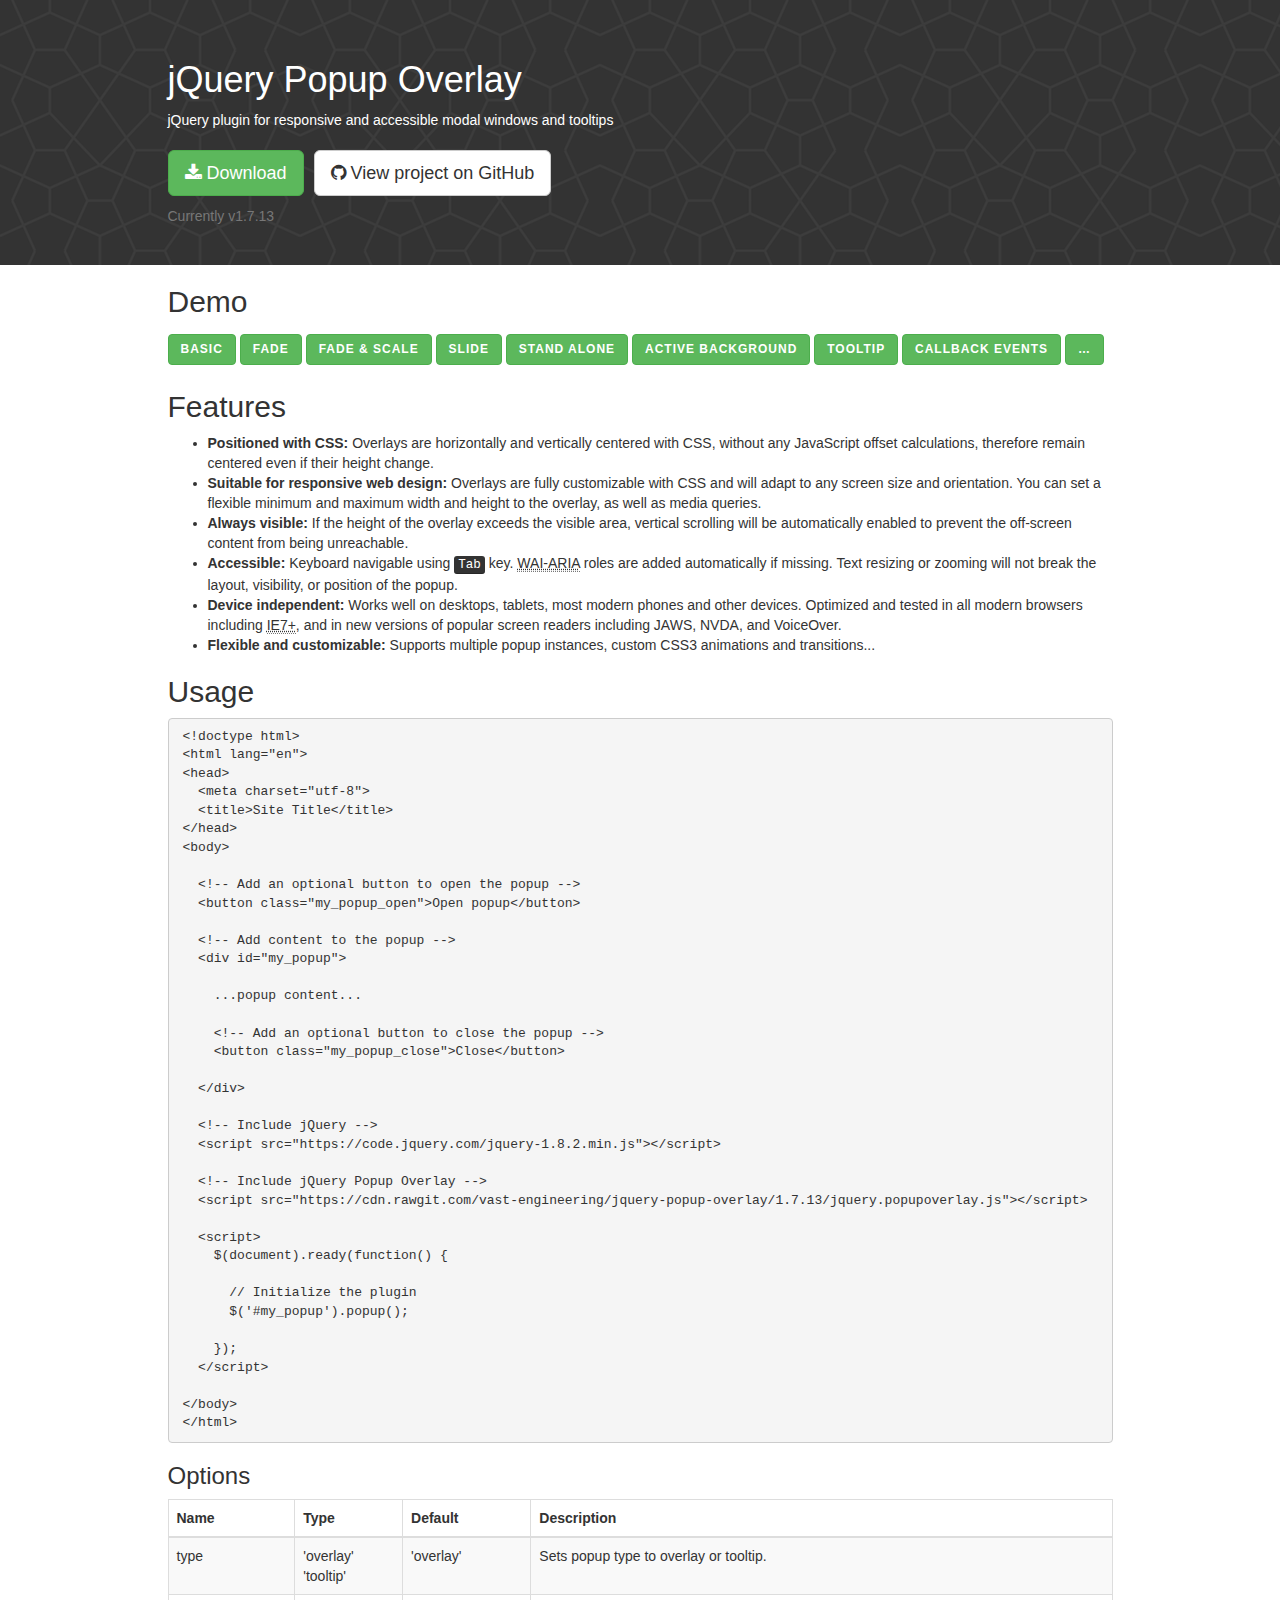
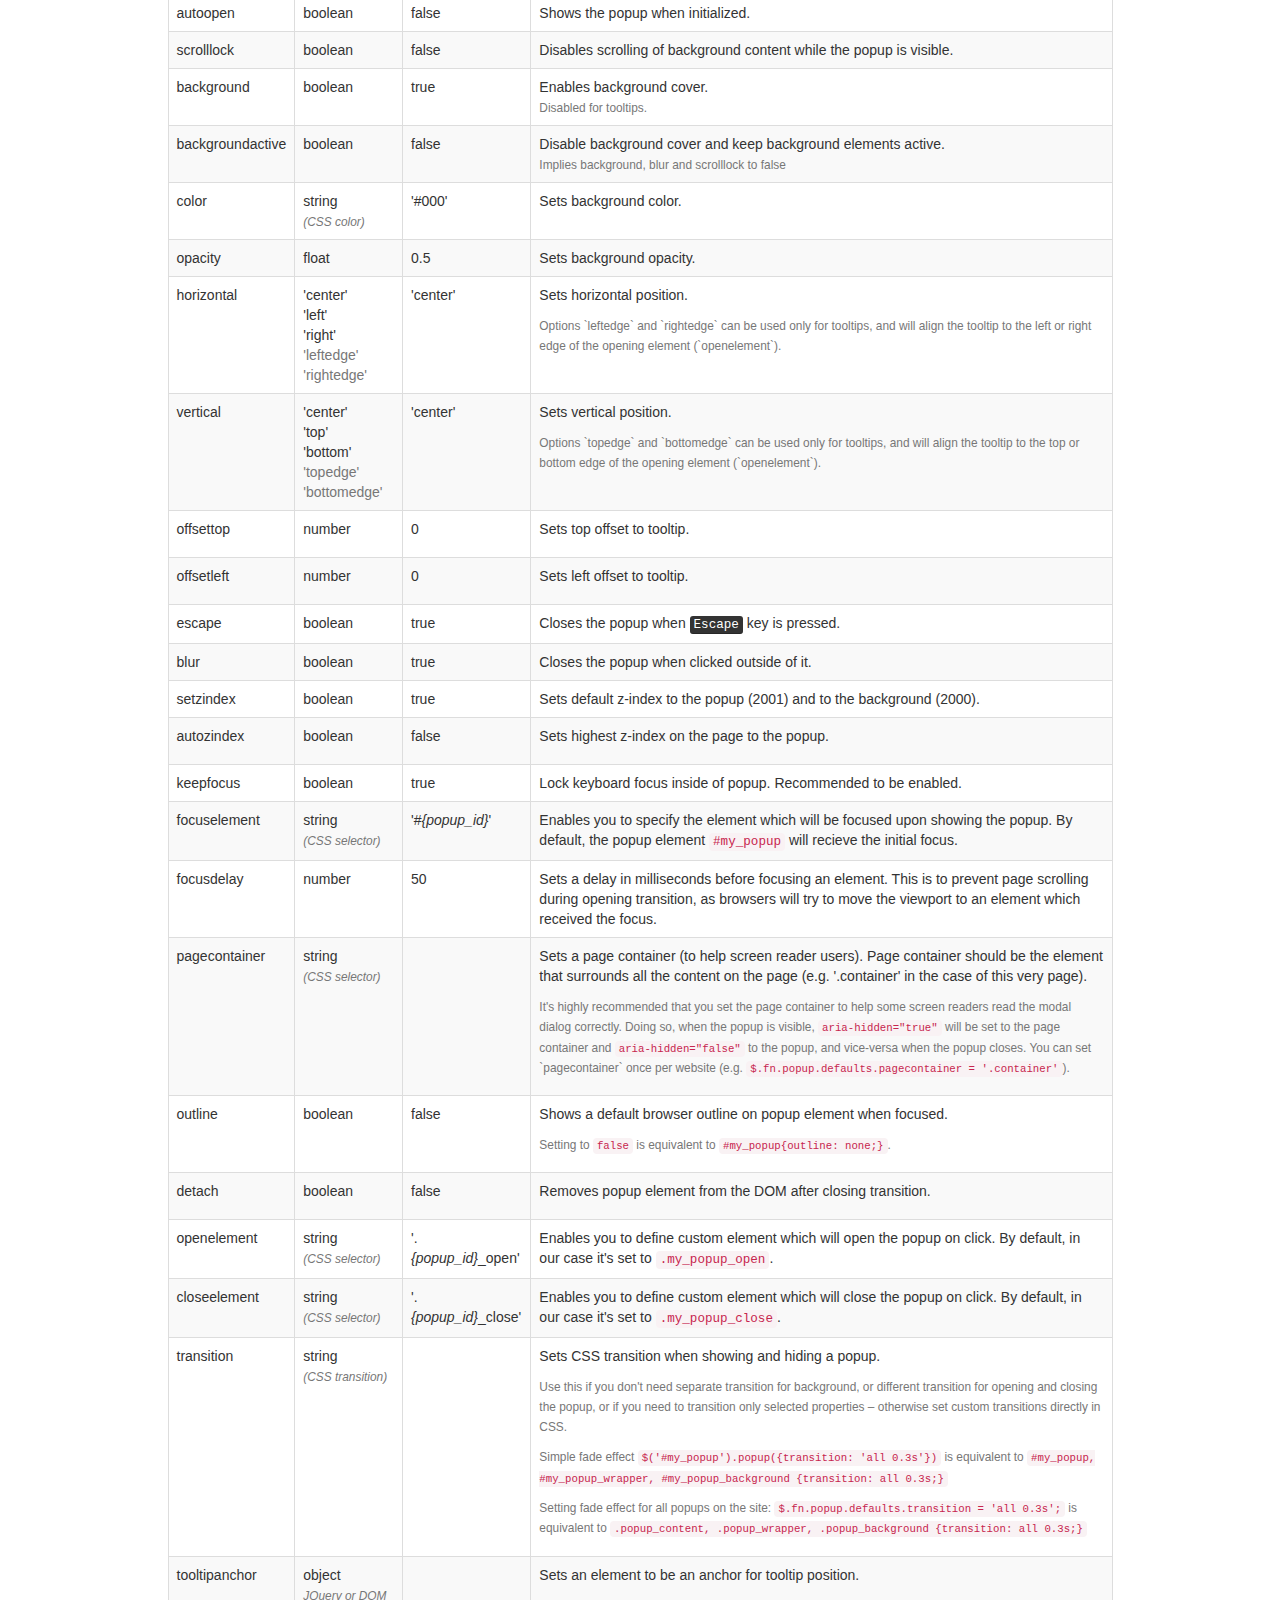
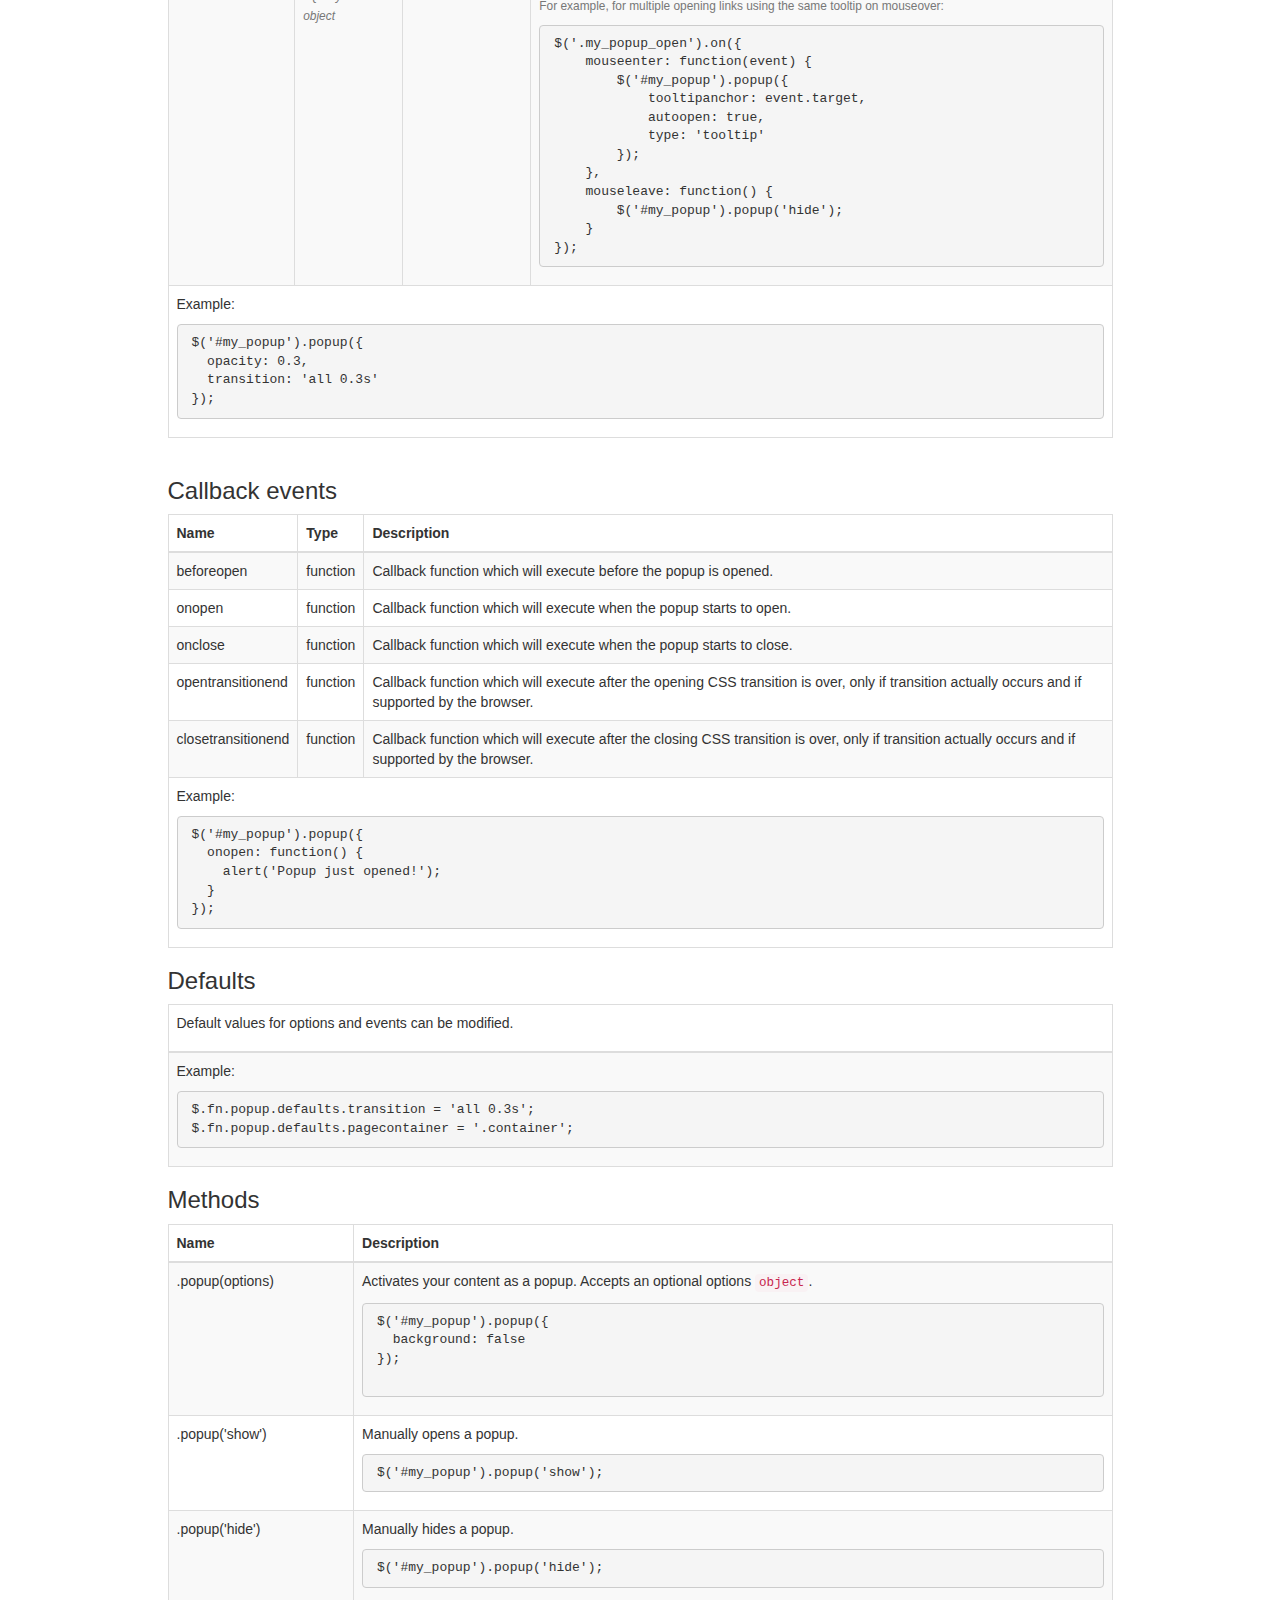
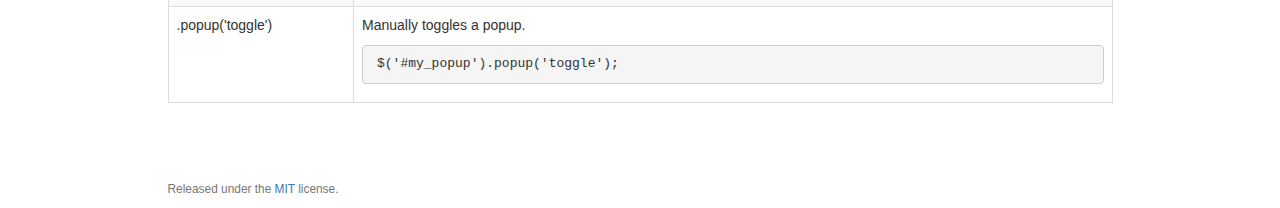
<file: Downloads/jquery-popup-overlay-gh-pages/index.html>
<!doctype html>
<html lang="en">
<head>
    <meta charset="utf-8">
    <title>jQuery Popup Overlay</title>

    <!-- Force latest IE, Google Chrome Frame for IE -->
    <meta http-equiv="X-UA-Compatible" content="IE=edge,chrome=1">

    <meta name="description" content="jQuery plugin for responsive and accessible modal windows and tooltips." />
    <meta name="viewport" content="width=device-width, initial-scale=1.0" />

    <!-- Bootstrap styles -->
    <link rel="stylesheet" href="https://maxcdn.bootstrapcdn.com/bootstrap/3.3.5/css/bootstrap.min.css">


    <!-- Font Awesome icons -->
    <link rel="stylesheet" href="https://maxcdn.bootstrapcdn.com/font-awesome/4.4.0/css/font-awesome.min.css">
    <style>
        [class*="fa-"]:before {
          font-family: 'FontAwesome', sans-serif;
        }
    </style>

    <!-- jQuery -->
    <script src="https://code.jquery.com/jquery-1.8.2.min.js"></script>

    <!-- jQuery Popup Overlay -->
    <script src="jquery.popupoverlay.js"></script>

    <!-- Custom styles for the demo page -->
    <style>
    img {
        max-width: 100%;
    }
    .well {
        box-shadow: 0 0 10px rgba(0,0,0,0.3);
        display:none;
        margin:1em;
    }
    pre.prettyprint {
        padding: 9px 14px;
    }
    .fulltable {
        max-width: 100%;
        overflow: auto;
    }
    .container {
        padding-left: 0;
        padding-right: 0;
    }
    .lineheight {
        line-height: 3em;
    }
    .pagetop {
        background-image: url([data-uri]);
        background-color: #333;
        background-attachment: fixed;
        color: #fff;
    }
    .page-header {
        border-bottom: none;
    }
    .initialism {
        font-weight: bold;
        letter-spacing: 1px;
        font-size: 12px;
    }

    </style>
</head>
<body>

<div class="pagetop">
    <div class="container">
        <div class="page-header col-md-10 col-md-offset-1">
            <h1>jQuery Popup Overlay</h1>
            <p>jQuery plugin for responsive and accessible modal windows and tooltips</p>
            <p class="h1">
                <a href="https://github.com/vast-engineering/jquery-popup-overlay/archive/gh-pages.zip" class="btn btn-primary btn-success btn-lg"><span class="fa-download"></span> Download</a>
                <a href="https://github.com/vast-engineering/jquery-popup-overlay" class="btn btn-lg btn-default"><span class="fa-github"></span> View project on GitHub</a>
            </p>
            <p class="text-muted">Currently v1.7.13</p>
        </div>
    </div>
</div>

<div class="container">

    <section class="col-md-10 col-md-offset-1">

        <h2>Demo</h2>

        <p class="lineheight">
            <a class="initialism basic_open btn btn-success" href="#basic">Basic</a>
            <a class="initialism fade_open btn btn-success" href="#fade">Fade</a>
            <a class="initialism fadeandscale_open btn btn-success" href="#fadeandscale">Fade &amp; scale</a>
            <button class="initialism slide_open btn btn-success">Slide</button>
            <button class="initialism standalone_open btn btn-success">Stand alone</button>
            <a class="initialism active_bg_open btn btn-success" href="#active_bg">Active background</a>
            <a href="#my_tooltip" class="initialism my_tooltip_open btn btn-success" id="my_tooltip_open">Tooltip</a>
            <button class="initialism fall_open btn btn-success">Callback events</button>
            <button class="initialism other_open btn btn-success">&hellip;</button>
        </p>

        <h2>Features</h2>

        <ul>
            <li><b>Positioned with CSS:</b>
                Overlays are horizontally and vertically centered with CSS, without any JavaScript offset calculations,
                therefore remain centered even if their height change.</li>
            <li><b>Suitable for responsive web design: </b>
                Overlays are fully customizable with CSS and will adapt to any screen size and orientation.
                You can set a flexible minimum and maximum width and height to the overlay, as well as media queries.</li>
            <li><b>Always visible: </b>
                If the height of the overlay exceeds the visible area, vertical scrolling
                 will be automatically enabled to prevent the off-screen content from being unreachable.</li>
            <li><b>Accessible: </b>
                Keyboard navigable using <kbd>Tab</kbd> key. <abbr title="Web Accessibility Initiative - Accessible Rich Internet Applications">WAI-ARIA</abbr> roles are added automatically if missing. Text resizing or zooming will not break the layout, visibility, or position of the popup.</li>
            <li><b>Device independent: </b>
                Works well on desktops, tablets, most modern phones and other devices. Optimized and tested in all modern browsers including <abbr title="Internet Explorer 7 and later">IE7+</abbr>, and in new versions of popular screen readers including JAWS, NVDA, and VoiceOver.</li>
                <li><b>Flexible and customizable: </b>
                    Supports multiple popup instances, custom CSS3 animations and transitions...</li>
        </ul>

        <h2>Usage</h2>

<pre class="prettyprint">
<code>&lt;!doctype html&gt;
&lt;html lang="en"&gt;
&lt;head&gt;
  &lt;meta charset="utf-8"&gt;
  &lt;title&gt;Site Title&lt;/title&gt;
&lt;/head&gt;
&lt;body&gt;

  &lt;!-- Add an optional button to open the popup --&gt;
  &lt;button class="my_popup_open"&gt;Open popup&lt;/button&gt;

  &lt;!-- Add content to the popup --&gt;
  &lt;div id="my_popup"&gt;

    ...popup content...

    &lt;!-- Add an optional button to close the popup --&gt;
    &lt;button class="my_popup_close"&gt;Close&lt;/button&gt;

  &lt;/div&gt;

  &lt;!-- Include jQuery --&gt;
  &lt;script src="https://code.jquery.com/jquery-1.8.2.min.js"&gt;&lt;/script&gt;

  &lt;!-- Include jQuery Popup Overlay --&gt;
  &lt;script src="https://cdn.rawgit.com/vast-engineering/jquery-popup-overlay/1.7.13/jquery.popupoverlay.js"&gt;&lt;/script&gt;

  &lt;script&gt;
    $(document).ready(function() {

      // Initialize the plugin
      $('#my_popup').popup();

    });
  &lt;/script&gt;

&lt;/body&gt;
&lt;/html&gt;</code>
</pre>

        <h3>Options</h3>

        <div class="fulltable">
        <table class="table table-bordered table-striped">
        <thead>
        <tr>
            <th>Name</th>
            <th>Type</th>
            <th>Default</th>
            <th>Description</th>
        </tr>
        </thead>
        <tbody>
        <tr>
            <td>type</td>
            <td>'overlay'<br />'tooltip'</td>
            <td>'overlay'</td>
            <td>Sets popup type to overlay or tooltip.</td>
        </tr>
        <tr>
            <td>autoopen</td>
            <td>boolean</td>
            <td>false</td>
            <td>Shows the popup when initialized.</td>
        </tr>
        <tr>
            <td>scrolllock</td>
            <td>boolean</td>
            <td>false</td>
            <td>Disables scrolling of background content while the popup is visible.</td>
        </tr>
        <tr>
            <td>background</td>
            <td>boolean</td>
            <td>true</td>
            <td>Enables background cover.<br />
                <small  class="text-muted">Disabled for tooltips.</small></td>
        </tr>
        <tr>
            <td>backgroundactive</td>
            <td>boolean</td>
            <td>false</td>
            <td>Disable background cover and keep background elements active.<br />
                <small  class="text-muted">Implies background, blur and scrolllock to false</small></td>
        </tr>
        <tr>
            <td>color</td>
            <td>string <small class="text-muted"><i>(CSS&nbsp;color)</i></small></td>
            <td>'#000'</td>
            <td>Sets background color.</td>
        </tr>
        <tr>
            <td>opacity</td>
            <td>float</td>
            <td>0.5</td>
            <td>Sets background opacity.</td>
        </tr>
        <tr>
            <td>horizontal</td>
            <td>'center'<br />'left'<br />'right'<br /><span class="text-muted">'leftedge'</span><br /><span class="text-muted">'rightedge'</span></td>
            <td>'center'</td>
            <td><p>Sets horizontal position.</p>
                <p class="text-muted"><small>Options `leftedge` and `rightedge` can be used only for tooltips, and will align the tooltip to the left or right edge of the opening element (`openelement`).</small></p></td>
        </tr>
        <tr>
            <td>vertical</td>
            <td>'center'<br />'top'<br />'bottom'<br /><span class="text-muted">'topedge'</span><br /><span class="text-muted">'bottomedge'</span></td>
            <td>'center'</td>
            <td><p>Sets vertical position.</p>
                <p class="text-muted"><small>Options `topedge` and `bottomedge` can be used only for tooltips, and will align the tooltip to the top or bottom edge of the opening element (`openelement`).</small></p></td>
        </tr>
        <tr>
            <td>offsettop</td>
            <td>number</td>
            <td>0</td>
            <td><p>Sets top offset to tooltip.</p></td>
        </tr>
        <tr>
            <td>offsetleft</td>
            <td>number</td>
            <td>0</td>
            <td><p>Sets left offset to tooltip.</p></td>
        </tr>
        <tr>
            <td>escape</td>
            <td>boolean</td>
            <td>true</td>
            <td>Closes the popup when <kbd>Escape</kbd> key is pressed.</td>
        </tr>
        <tr>
            <td>blur</td>
            <td>boolean</td>
            <td>true</td>
            <td>Closes the popup when clicked outside of it.</td>
        </tr>
        <tr>
            <td>setzindex</td>
            <td>boolean</td>
            <td>true</td>
            <td>Sets default z-index to the popup (2001) and to the background (2000).</td>
        </tr>
        <tr>
            <td>autozindex</td>
            <td>boolean</td>
            <td>false</td>
            <td><p>Sets highest z-index on the page to the popup.</p></td>
        </tr>
        <tr>
            <td>keepfocus</td>
            <td>boolean</td>
            <td>true</td>
            <td>Lock keyboard focus inside of popup. Recommended to be enabled.</td>
        </tr>
        <tr>
            <td>focuselement</td>
            <td>string <small class="text-muted"><i>(CSS&nbsp;selector)</i></small></td>
            <td>'#<i>{popup_id}</i>'</td>
            <td>Enables you to specify the element which will be focused upon showing the popup. By default, the popup element <code>#my_popup</code> will recieve the initial focus.</td>
        </tr>
        <tr>
            <td>focusdelay</td>
            <td>number</td>
            <td>50</td>
            <td>Sets a delay in milliseconds before focusing an element. This is to prevent page scrolling during opening transition, as browsers will try to move the viewport to an element which received the focus.</td>
        </tr>
        <tr>
            <td>pagecontainer</td>
            <td>string <small class="text-muted"><i>(CSS&nbsp;selector)</i></small></td>
            <td></td>
            <td><p>Sets a page container (to help screen reader users). Page container should be the element that surrounds all the content on the page (e.g. '.container' in the case of this very page).</p>
                <p class="text-muted"><small>It's highly recommended that you set the page container to help some screen readers read the modal dialog correctly. Doing so, when the popup is visible, <code>aria-hidden="true"</code> will be set to the page container and <code>aria-hidden="false"</code> to the popup, and vice-versa when the popup closes. You can set `pagecontainer` once per website (e.g. <code>$.fn.popup.defaults.pagecontainer = '.container'</code>).</small></p></td>
        </tr>
        <tr>
            <td>outline</td>
            <td>boolean</td>
            <td>false</td>
            <td><p>Shows a default browser outline on popup element when focused.</p>
                <p class="text-muted"><small>Setting to <code>false</code> is equivalent to <code>#my_popup{outline: none;}</code>.</small></p></td>
        </tr>
        <tr>
            <td>detach</td>
            <td>boolean</td>
            <td>false</td>
            <td>
                <p>Removes popup element from the DOM after closing transition.</p>
            </td>
        </tr>
        <tr>
            <td>openelement</td>
            <td>string <small class="text-muted"><i>(CSS&nbsp;selector)</i></small></td>
            <td>'.<i>{popup_id}</i>_open'</td>
            <td>Enables you to define custom element which will open the popup on click. By default, in our case it's set to <code>.my_popup_open</code>.</td>
        </tr>
        <tr>
            <td>closeelement</td>
            <td>string <small class="text-muted"><i>(CSS&nbsp;selector)</i></small></td>
            <td>'.<i>{popup_id}</i>_close'</td>
            <td>Enables you to define custom element which will close the popup on click. By default, in our case it's set to <code>.my_popup_close</code>.</td>
        </tr>
        <tr>
            <td>transition</td>
            <td>string <small class="text-muted"><i>(CSS&nbsp;transition)</i></small></td>
            <td></td>
            <td>
                <p>Sets CSS transition when showing and hiding a popup.</p>
                <p class="text-muted"><small>Use this if you don't need separate transition for background, or different transition for opening and closing the popup, or if you need to transition only selected properties – otherwise set custom transitions directly in CSS.</small></p>
                <p class="text-muted"><small>Simple fade effect <code>$('#my_popup').popup({transition: 'all 0.3s'})</code> is equivalent to <code>#my_popup, #my_popup_wrapper, #my_popup_background {transition: all 0.3s;}</code></small></p>
                <p class="text-muted"><small>Setting fade effect for all popups on the site: <code>$.fn.popup.defaults.transition = 'all 0.3s';</code> is equivalent to <code>.popup_content, .popup_wrapper, .popup_background {transition: all 0.3s;}</code></small></p>
            </td>
        </tr>
        <tr>
            <td>tooltipanchor</td>
            <td>object <br /><small class="text-muted"><i>JQuery or DOM object</i></small></td>
            <td></td>
            <td>
                <p>Sets an element to be an anchor for tooltip position.</p>
                <p class="text-muted"><small>For example, for multiple opening links using the same tooltip on mouseover:</small></p>
<pre class="prettyprint">
<code>$('.my_popup_open').on({
    mouseenter: function(event) {
        $('#my_popup').popup({
            tooltipanchor: event.target,
            autoopen: true,
            type: 'tooltip'
        });
    },
    mouseleave: function() {
        $('#my_popup').popup('hide');
    }
});</code>
</pre>
            </td>
        </tr>
        <tr>
            <td colspan="4">
                <p>Example:</p>
<pre class="prettyprint">
<code>$('#my_popup').popup({
  opacity: 0.3,
  transition: 'all 0.3s'
});</code>
</pre>
            </td>
        </tr>

        </tbody>
        </table>
        </div>



        <h3>Callback events</h3>

        <table class="table table-bordered table-striped">
        <thead>
        <tr>
            <th>Name</th>
            <th>Type</th>
            <th>Description</th>
        </tr>
        </thead>
        <tbody>
       <tr>
            <td>beforeopen</td>
            <td>function</td>
            <td>Callback function which will execute before the popup is opened.</td>
        </tr>
        <tr>
            <td>onopen</td>
            <td>function</td>
            <td>Callback function which will execute when the popup starts to open.</td>
        </tr>
        <tr>
            <td>onclose</td>
            <td>function</td>
            <td>Callback function which will execute when the popup starts to close.</td>
        </tr>
        <tr>
            <td>opentransitionend</td>
            <td>function</td>
            <td>Callback function which will execute after the opening CSS transition is over, only if transition actually occurs and if supported by the browser.</td>
        </tr>
        <tr>
            <td>closetransitionend</td>
            <td>function</td>
            <td>Callback function which will execute after the closing CSS transition is over, only if transition actually occurs and if supported by the browser.</td>
        </tr>
        <tr>
            <td colspan="3">
                <p>Example:</p>
<pre class="prettyprint">
<code>$('#my_popup').popup({
  onopen: function() {
    alert('Popup just opened!');
  }
});</code>
</pre>
            </td>
        </tr>
        </tbody>
        </table>

        <h3>Defaults</h3>

        <table class="table table-bordered table-striped">
        <thead>
            <tr>
                <td><p>Default values for options and events can be modified.</p></td>
            </tr>
        </thead>
        <tr>
            <td>
            <p>Example:</p>

<pre class="prettyprint">
<code>$.fn.popup.defaults.transition = 'all 0.3s';
$.fn.popup.defaults.pagecontainer = '.container';
</code></pre>
            </td>
        </tr>
        </table>


        <h3>Methods</h3>

        <table class="table table-bordered table-striped">
        <thead>
        <tr>
            <th>Name</th>
            <th>Description</th>
        </tr>
        </thead>
        <tbody>
        <tr>
            <td>.popup(options)</td>
            <td><p>Activates your content as a popup. Accepts an optional options <code>object</code>.</p>
<pre class="prettyprint">
<code>$('#my_popup').popup({
  background: false
});
</code>
</pre>
            </td>
        </tr>
        <tr>
            <td>.popup('show')</td>
            <td>
                <p>Manually opens a popup.</p>
                <pre class="prettyprint"><code>$('#my_popup').popup('show');</code></pre>
            </td>
        </tr>
        <tr>
            <td>.popup('hide')</td>
            <td>
                <p>Manually hides a popup.</p>
                <pre class="prettyprint"><code>$('#my_popup').popup('hide');</code></pre>
            </td>
        </tr>
        <tr>
            <td>.popup('toggle')</td>
            <td>
                <p>Manually toggles a popup.</p>
                <pre class="prettyprint"><code>$('#my_popup').popup('toggle');</code></pre>
            </td>
        </tr>
        </tbody>
        </table>


        <p>&nbsp;</p>

    </section>

    <footer class="col-md-10 col-md-offset-1" role="contentinfo">

        <iframe src="https://ghbtns.com/github-btn.html?user=vast-engineering&repo=jquery-popup-overlay&type=watch&size=small&count=true"
            allowtransparency="true" frameborder="0" scrolling="0" width="100" height="20"></iframe>

        <p class="text-muted"><small>Released under the <a href="http://opensource.org/licenses/MIT">MIT</a> license.</small></p>
    </footer>

</div>






<!-- Set defaults -->
<script>
$(document).ready(function () {
    $.fn.popup.defaults.pagecontainer = '.container'
});
</script>












<!-- Basic -->

<div id="basic" class="well" style="max-width:44em;">
    <h4>Basic example</h4>
    <p>Try to change the width and height of browser window, or to rotate your device, and also try to navigate with the <kbd>Tab</kbd> key.</p>
    <p>You can close the dialog by pressing the <kbd>Esc</kbd> key, or by clicking on the background outside the content area, or by clicking on the Close button.</p>
    <button class="basic_close fade_open btn btn-default">Next example</button>
    <button class="basic_close btn btn-default">Close</button>
</div>

<script>
$(document).ready(function () {
  $('#basic').popup();
});
</script>










<!-- Fade -->

<div id="fade" class="well">
    <h4>Fade example</h4>
<pre class="prettyprint">
<code>$('#fade').popup({
  transition: 'all 0.3s',
  scrolllock: true // optional
});</code>
</pre>
    <p>Or you can set transitions directly in CSS:</p>
<pre class="prettyprint"><code>$('#fade').popup();</code></pre>
<pre class="prettyprint"><code>#fade,
#fade_wrapper,
#fade_background {
  transition: all 0.3s;
}
</code>
</pre>
    <button class="fade_close fadeandscale_open btn btn-default">Next example</button>
    <button class="fade_close btn btn-default">Close</button>
</div>

<script>
$(document).ready(function () {

    $('#fade').popup({
      transition: 'all 0.3s',
      scrolllock: true
    });

});
</script>









<!-- Fade & scale -->

<div id="fadeandscale" class="well">
    <h4>Fade &amp; scale example</h4>
<pre class="prettyprint">
<code>$('#fadeandscale').popup({
  transition: 'all 0.3s'
});</code>
</pre>
<pre class="prettyprint">
<code>#fadeandscale {
  transform: scale(0.8);
}
.popup_visible #fadeandscale {
  transform: scale(1);
}</code>
</pre>
    <button class="fadeandscale_close slide_open btn btn-default">Next example</button>
    <button class="fadeandscale_close btn btn-default">Close</button>
</div>

<script>
$(document).ready(function () {

    $('#fadeandscale').popup({
        pagecontainer: '.container',
        transition: 'all 0.3s'
    });

});
</script>

<style>
#fadeandscale {
    -webkit-transform: scale(0.8);
       -moz-transform: scale(0.8);
        -ms-transform: scale(0.8);
            transform: scale(0.8);
}
.popup_visible #fadeandscale {
    -webkit-transform: scale(1);
       -moz-transform: scale(1);
        -ms-transform: scale(1);
            transform: scale(1);
}
</style>









<!-- Slide in -->

<div id="slide" class="well">
<h4>Slide in example</h4>
<pre class="prettyprint">
<code>$('#slide').popup({
  outline: true, // optional
  focusdelay: 400, // optional
  vertical: 'top' //optional
});
</code>
</pre>
<pre class="prettyprint">
<code>#slide_background {
  transition: all 0.3s 0.3s;
}
#slide,
#slide_wrapper {
  transition: all 0.3s ease-out;
}
#slide {
  transform: translateX(0) translateY(-40%);
}
.popup_visible #slide {
  transform: translateX(0) translateY(0);
}
</code>
</pre>
    <button class="slide_close standalone_open btn btn-default">Next example</button>
    <button class="slide_close btn btn-default">Close</button>
</div>

<script>
$(document).ready(function () {

    $('#slide').popup({
        focusdelay: 400,
        outline: true,
        vertical: 'top'
    });

});
</script>

<style>
#slide_background {
    -webkit-transition: all 0.3s 0.3s;
       -moz-transition: all 0.3s 0.3s;
            transition: all 0.3s 0.3s;
}
#slide,
#slide_wrapper {
    -webkit-transition: all 0.4s;
       -moz-transition: all 0.4s;
            transition: all 0.4s;
}
#slide {
    -webkit-transform: translateX(0) translateY(-40%);
       -moz-transform: translateX(0) translateY(-40%);
        -ms-transform: translateX(0) translateY(-40%);
            transform: translateX(0) translateY(-40%);
}
.popup_visible #slide {
    -webkit-transform: translateX(0) translateY(0);
       -moz-transform: translateX(0) translateY(0);
        -ms-transform: translateX(0) translateY(0);
            transform: translateX(0) translateY(0);
}
</style>









<!-- Stand alone -->

<div id="standalone">
<h4>Stand alone example</h4>
<pre class="prettyprint">
<code>$('#standalone').popup({
  color: 'white',
  opacity: 1,
  transition: '0.3s',
  scrolllock: true
});
</code>
</pre>
<pre class="prettyprint">
<code>#standalone {
  transform: scale(0.8);
}
.popup_visible #standalone {
  transform: scale(1);
}
</code>
</pre>
    <button class="standalone_close active_bg_open btn btn-default">Next example</button>
    <button class="standalone_close btn btn-default">Close</button>
</div>



<script>
$(document).ready(function () {

    $('#standalone').popup({
      color: 'white',
      opacity: 1,
      transition: '0.3s',
      scrolllock: true
    });

});
</script>

<style>
#standalone {
    -webkit-transform: scale(0.8);
       -moz-transform: scale(0.8);
        -ms-transform: scale(0.8);
            transform: scale(0.8);
}
.popup_visible #standalone {
    -webkit-transform: scale(1);
       -moz-transform: scale(1);
        -ms-transform: scale(1);
            transform: scale(1);
}
</style>














<!-- Active background -->

<div id="active_bg" class="well" style="max-width:44em;">
    <h4>Active background example</h4>
    <p>You can click on any element at the background : they still active and won't close the popup.</p>
    <p>You can close the dialog by pressing the <kbd>Esc</kbd> key, or by clicking on the Close button.</p>
    <button class="active_bg_close my_tooltip_open btn btn-default">Next example</button>
    <button class="active_bg_close btn btn-default">Close</button>
</div>

<script>
$(document).ready(function () {
  $('#active_bg').popup({
    backgroundactive:true
  });
});
</script>




<!-- Tooltip -->

<div id="my_tooltip" class="well">
    <a href="#" class="my_tooltip_close" style="float:right;padding:0 0.4em;">×</a>
    <h4>Tooltip example</h4>
    <p>Tooltip content will be positioned relative to the opening link.</p>
    <button class="my_tooltip_close fall_open btn btn-default">Next example</button>
    <button class="my_tooltip_close btn btn-default">Close</button>
</div>

<script>
$(document).ready(function () {

    $('#my_tooltip').popup({
        type: 'tooltip',
        vertical: 'top',
        transition: '0.3s all 0.1s',
        tooltipanchor: $('#my_tooltip_open')
    });

});
</script>



<!-- Callback events -->

<div id="fall" class="well" style="max-width: 45em;">
    <h4>Callback events</h4>
<pre class="prettyprint">
<code>$('#fall').popup({
        beforeopen: function () {
            alert('beforeopen');
        },
        onopen: function () {
            alert('onopen');
        },
        onclose: function () {
            alert('onclose');
        },
        opentransitionend: function () {
            alert('opentransitionend');
        },
        closetransitionend: function () {
            alert('closetransitionend');
        }
    });
</code>
</pre>
    <button class="fall_close other_open btn btn-default">Next example</button>
    <button class="fall_close btn btn-default">Close</button>
</div>

<script>
$(document).ready(function () {

    $('#fall').popup({
        beforeopen: function () {
            alert('beforeopen');
        },
        onopen: function () {
            alert('onopen');
        },
        onclose: function () {
            alert('onclose');
        },
        opentransitionend: function () {
            alert('opentransitionend');
        },
        closetransitionend: function () {
            alert('closetransitionend');
        }
    });

});
</script>

<style>
    #fall_background {
        -webkit-transition: all 3s;
           -moz-transition: all 3s;
                transition: all 3s;
    }
    #fall_wrapper {
        -webkit-transition: all 3s;
           -moz-transition: all 3s;
                transition: all 3s;
        -webkit-perspective: 1300px;
        -moz-perspective: 1300px;
        perspective: 1300px;
    }
    #fall {
        -webkit-transition: all 3s ease-in;
        -moz-transition: all 3s ease-in;
        transition: all 3s ease-in;
        -webkit-transform-style: preserve-3d;
        -moz-transform-style: preserve-3d;
        transform-style: preserve-3d;
        -webkit-transform: translateZ(600px) rotateX(20deg);
        -moz-transform: translateZ(600px) rotateX(20deg);
        -ms-transform: translateZ(600px) rotateX(20deg);
        transform: translateZ(600px) rotateX(20deg);
    }
    .popup_visible #fall {
        -webkit-transform: translateZ(0px) rotateX(0deg);
        -moz-transform: translateZ(0px) rotateX(0deg);
        -ms-transform: translateZ(0px) rotateX(0deg);
        transform: translateZ(0px) rotateX(0deg);
    }
</style>






<!-- Other examples -->

<div id="other" class="well" style="max-width:44em; min-width: 30em;">
    <h4>Other examples:</h4>
    <ul>
        <li><a target="_blank" href="https://jsbin.com/makajini/1/edit">Viewport Image</a></li>
    </ul>
    <button class="other_close btn btn-default">Close</button>
</div>

<script>
$(document).ready(function () {
  $('#other').popup();
});
</script>






<!-- Google Prettify syntax highlighting -->
<script src="https://google-code-prettify.googlecode.com/svn/loader/run_prettify.js?autoload=true&lang=css"></script>
<style>
    pre.prettyprint {padding: 9px 14px;}
</style>

</body>
</html>
</file>
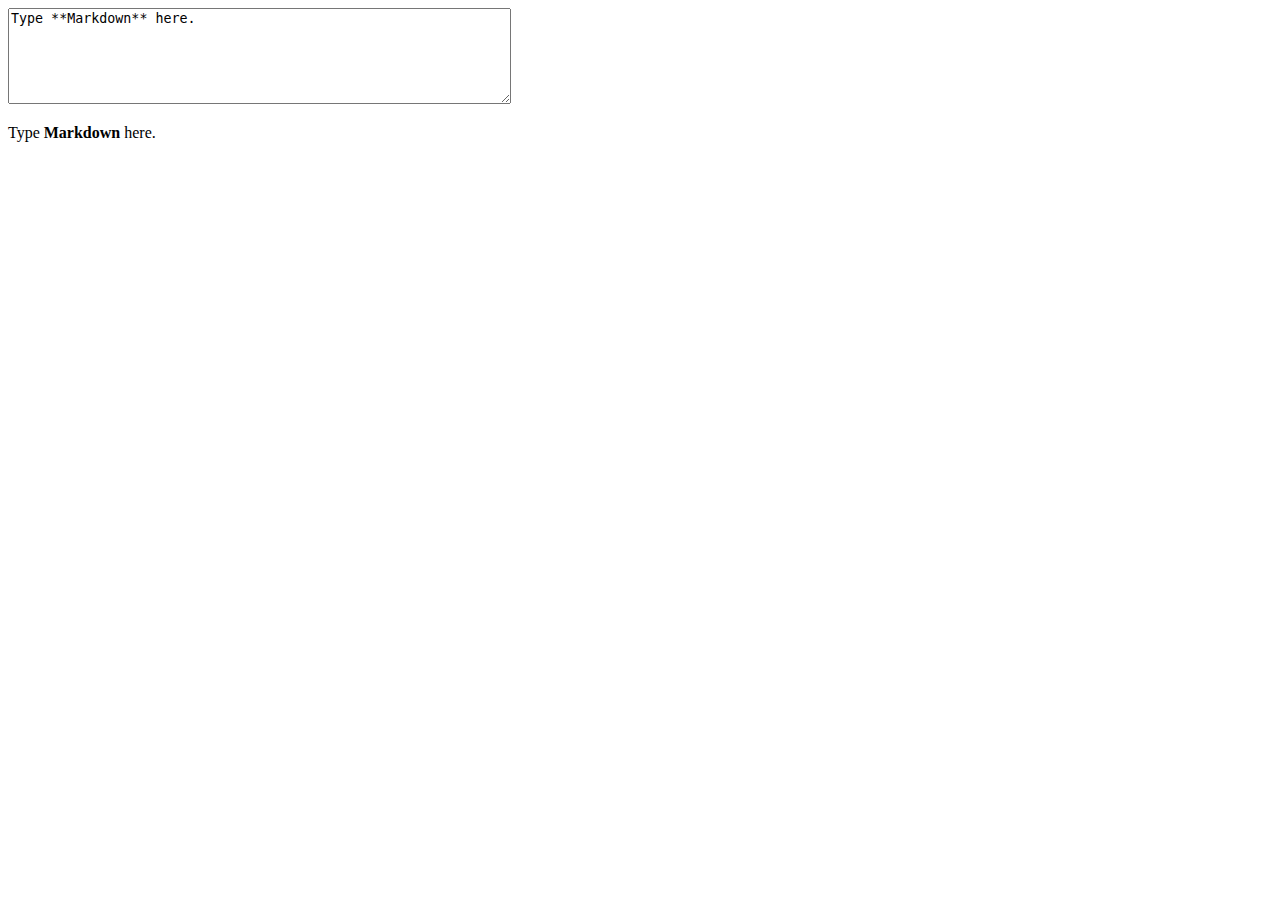
<file: Downloads/markdown-0.5/index.html>
<!DOCTYPE html>
<html>
  <link rel='stylesheet' href='commonmark2.css' type='text/css' />
  <body>
    <textarea id="text-input" oninput="this.editor.update()"
              rows="6" cols="60">Type **Markdown** here.</textarea>
    <div id="preview"> </div>
    <script src="markdown.js"></script>
    <script>
      function Editor(input, preview) {
        this.update = function () {
          preview.innerHTML = markdown.toHTML(input.value);
        };
        input.editor = this;
        this.update();
      }
      var $ = function (id) { return document.getElementById(id); };
      new Editor($("text-input"), $("preview"));
    </script>
  </body>
</html>
</file>
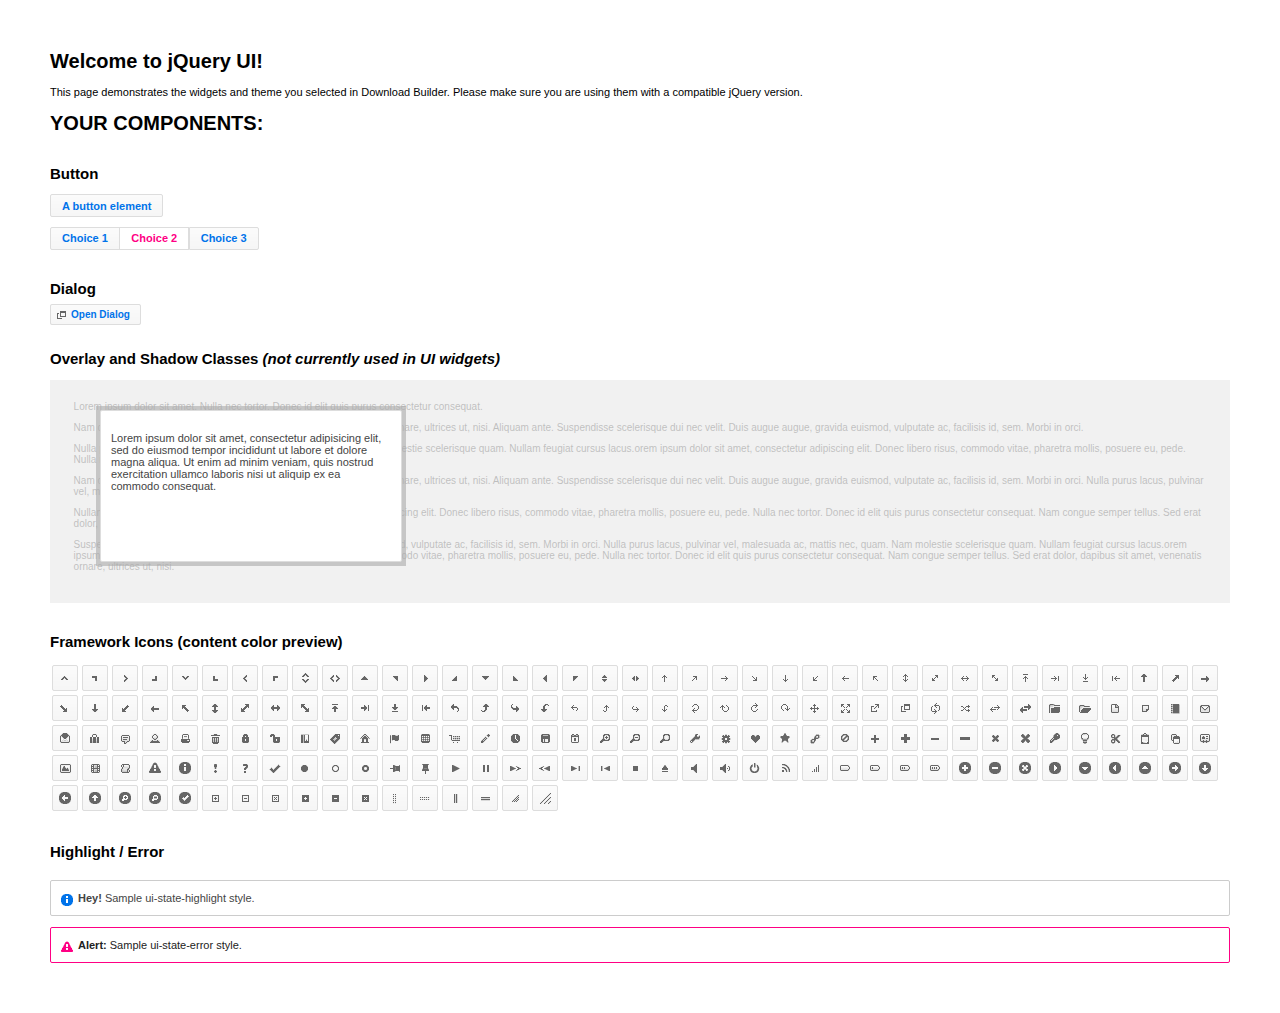
<file: Downloads/JQuery-ui-dialog-flick/jquery-ui-1.11.4.custom/index.html>
<!doctype html>
<html lang="us">
<head>
	<meta charset="utf-8">
	<title>jQuery UI Example Page</title>
	<link href="jquery-ui.css" rel="stylesheet">
	<style>
	body{
		font: 62.5% "Trebuchet MS", sans-serif;
		margin: 50px;
	}
	.demoHeaders {
		margin-top: 2em;
	}
	#dialog-link {
		padding: .4em 1em .4em 20px;
		text-decoration: none;
		position: relative;
	}
	#dialog-link span.ui-icon {
		margin: 0 5px 0 0;
		position: absolute;
		left: .2em;
		top: 50%;
		margin-top: -8px;
	}
	#icons {
		margin: 0;
		padding: 0;
	}
	#icons li {
		margin: 2px;
		position: relative;
		padding: 4px 0;
		cursor: pointer;
		float: left;
		list-style: none;
	}
	#icons span.ui-icon {
		float: left;
		margin: 0 4px;
	}
	.fakewindowcontain .ui-widget-overlay {
		position: absolute;
	}
	select {
		width: 200px;
	}
	</style>
</head>
<body>

<h1>Welcome to jQuery UI!</h1>

<div class="ui-widget">
	<p>This page demonstrates the widgets and theme you selected in Download Builder. Please make sure you are using them with a compatible jQuery version.</p>
</div>

<h1>YOUR COMPONENTS:</h1>






<!-- Button -->
<h2 class="demoHeaders">Button</h2>
<button id="button">A button element</button>
<form style="margin-top: 1em;">
	<div id="radioset">
		<input type="radio" id="radio1" name="radio"><label for="radio1">Choice 1</label>
		<input type="radio" id="radio2" name="radio" checked="checked"><label for="radio2">Choice 2</label>
		<input type="radio" id="radio3" name="radio"><label for="radio3">Choice 3</label>
	</div>
</form>





<!-- Dialog NOTE: Dialog is not generated by UI in this demo so it can be visually styled in themeroller-->
<h2 class="demoHeaders">Dialog</h2>
<p><a href="#" id="dialog-link" class="ui-state-default ui-corner-all"><span class="ui-icon ui-icon-newwin"></span>Open Dialog</a></p>

<h2 class="demoHeaders">Overlay and Shadow Classes <em>(not currently used in UI widgets)</em></h2>
<div style="position: relative; width: 96%; height: 200px; padding:1% 2%; overflow:hidden;" class="fakewindowcontain">
	<p>Lorem ipsum dolor sit amet,  Nulla nec tortor. Donec id elit quis purus consectetur consequat. </p><p>Nam congue semper tellus. Sed erat dolor, dapibus sit amet, venenatis ornare, ultrices ut, nisi. Aliquam ante. Suspendisse scelerisque dui nec velit. Duis augue augue, gravida euismod, vulputate ac, facilisis id, sem. Morbi in orci. </p><p>Nulla purus lacus, pulvinar vel, malesuada ac, mattis nec, quam. Nam molestie scelerisque quam. Nullam feugiat cursus lacus.orem ipsum dolor sit amet, consectetur adipiscing elit. Donec libero risus, commodo vitae, pharetra mollis, posuere eu, pede. Nulla nec tortor. Donec id elit quis purus consectetur consequat. </p><p>Nam congue semper tellus. Sed erat dolor, dapibus sit amet, venenatis ornare, ultrices ut, nisi. Aliquam ante. Suspendisse scelerisque dui nec velit. Duis augue augue, gravida euismod, vulputate ac, facilisis id, sem. Morbi in orci. Nulla purus lacus, pulvinar vel, malesuada ac, mattis nec, quam. Nam molestie scelerisque quam. </p><p>Nullam feugiat cursus lacus.orem ipsum dolor sit amet, consectetur adipiscing elit. Donec libero risus, commodo vitae, pharetra mollis, posuere eu, pede. Nulla nec tortor. Donec id elit quis purus consectetur consequat. Nam congue semper tellus. Sed erat dolor, dapibus sit amet, venenatis ornare, ultrices ut, nisi. Aliquam ante. </p><p>Suspendisse scelerisque dui nec velit. Duis augue augue, gravida euismod, vulputate ac, facilisis id, sem. Morbi in orci. Nulla purus lacus, pulvinar vel, malesuada ac, mattis nec, quam. Nam molestie scelerisque quam. Nullam feugiat cursus lacus.orem ipsum dolor sit amet, consectetur adipiscing elit. Donec libero risus, commodo vitae, pharetra mollis, posuere eu, pede. Nulla nec tortor. Donec id elit quis purus consectetur consequat. Nam congue semper tellus. Sed erat dolor, dapibus sit amet, venenatis ornare, ultrices ut, nisi. </p>

	<!-- ui-dialog -->
	<div class="ui-overlay"><div class="ui-widget-overlay"></div><div class="ui-widget-shadow ui-corner-all" style="width: 302px; height: 152px; position: absolute; left: 50px; top: 30px;"></div></div>
	<div style="position: absolute; width: 280px; height: 130px;left: 50px; top: 30px; padding: 10px;" class="ui-widget ui-widget-content ui-corner-all">
		<div class="ui-dialog-content ui-widget-content" style="background: none; border: 0;">
			<p>Lorem ipsum dolor sit amet, consectetur adipisicing elit, sed do eiusmod tempor incididunt ut labore et dolore magna aliqua. Ut enim ad minim veniam, quis nostrud exercitation ullamco laboris nisi ut aliquip ex ea commodo consequat.</p>
		</div>
	</div>

</div>

<!-- ui-dialog -->
<div id="dialog" title="Dialog Title">
	<p>Lorem ipsum dolor sit amet, consectetur adipisicing elit, sed do eiusmod tempor incididunt ut labore et dolore magna aliqua. Ut enim ad minim veniam, quis nostrud exercitation ullamco laboris nisi ut aliquip ex ea commodo consequat.</p>
</div>



<h2 class="demoHeaders">Framework Icons (content color preview)</h2>
<ul id="icons" class="ui-widget ui-helper-clearfix">
	<li class="ui-state-default ui-corner-all" title=".ui-icon-carat-1-n"><span class="ui-icon ui-icon-carat-1-n"></span></li>
	<li class="ui-state-default ui-corner-all" title=".ui-icon-carat-1-ne"><span class="ui-icon ui-icon-carat-1-ne"></span></li>
	<li class="ui-state-default ui-corner-all" title=".ui-icon-carat-1-e"><span class="ui-icon ui-icon-carat-1-e"></span></li>
	<li class="ui-state-default ui-corner-all" title=".ui-icon-carat-1-se"><span class="ui-icon ui-icon-carat-1-se"></span></li>
	<li class="ui-state-default ui-corner-all" title=".ui-icon-carat-1-s"><span class="ui-icon ui-icon-carat-1-s"></span></li>
	<li class="ui-state-default ui-corner-all" title=".ui-icon-carat-1-sw"><span class="ui-icon ui-icon-carat-1-sw"></span></li>
	<li class="ui-state-default ui-corner-all" title=".ui-icon-carat-1-w"><span class="ui-icon ui-icon-carat-1-w"></span></li>
	<li class="ui-state-default ui-corner-all" title=".ui-icon-carat-1-nw"><span class="ui-icon ui-icon-carat-1-nw"></span></li>
	<li class="ui-state-default ui-corner-all" title=".ui-icon-carat-2-n-s"><span class="ui-icon ui-icon-carat-2-n-s"></span></li>
	<li class="ui-state-default ui-corner-all" title=".ui-icon-carat-2-e-w"><span class="ui-icon ui-icon-carat-2-e-w"></span></li>
	<li class="ui-state-default ui-corner-all" title=".ui-icon-triangle-1-n"><span class="ui-icon ui-icon-triangle-1-n"></span></li>
	<li class="ui-state-default ui-corner-all" title=".ui-icon-triangle-1-ne"><span class="ui-icon ui-icon-triangle-1-ne"></span></li>
	<li class="ui-state-default ui-corner-all" title=".ui-icon-triangle-1-e"><span class="ui-icon ui-icon-triangle-1-e"></span></li>
	<li class="ui-state-default ui-corner-all" title=".ui-icon-triangle-1-se"><span class="ui-icon ui-icon-triangle-1-se"></span></li>
	<li class="ui-state-default ui-corner-all" title=".ui-icon-triangle-1-s"><span class="ui-icon ui-icon-triangle-1-s"></span></li>
	<li class="ui-state-default ui-corner-all" title=".ui-icon-triangle-1-sw"><span class="ui-icon ui-icon-triangle-1-sw"></span></li>
	<li class="ui-state-default ui-corner-all" title=".ui-icon-triangle-1-w"><span class="ui-icon ui-icon-triangle-1-w"></span></li>
	<li class="ui-state-default ui-corner-all" title=".ui-icon-triangle-1-nw"><span class="ui-icon ui-icon-triangle-1-nw"></span></li>
	<li class="ui-state-default ui-corner-all" title=".ui-icon-triangle-2-n-s"><span class="ui-icon ui-icon-triangle-2-n-s"></span></li>
	<li class="ui-state-default ui-corner-all" title=".ui-icon-triangle-2-e-w"><span class="ui-icon ui-icon-triangle-2-e-w"></span></li>
	<li class="ui-state-default ui-corner-all" title=".ui-icon-arrow-1-n"><span class="ui-icon ui-icon-arrow-1-n"></span></li>
	<li class="ui-state-default ui-corner-all" title=".ui-icon-arrow-1-ne"><span class="ui-icon ui-icon-arrow-1-ne"></span></li>
	<li class="ui-state-default ui-corner-all" title=".ui-icon-arrow-1-e"><span class="ui-icon ui-icon-arrow-1-e"></span></li>
	<li class="ui-state-default ui-corner-all" title=".ui-icon-arrow-1-se"><span class="ui-icon ui-icon-arrow-1-se"></span></li>
	<li class="ui-state-default ui-corner-all" title=".ui-icon-arrow-1-s"><span class="ui-icon ui-icon-arrow-1-s"></span></li>
	<li class="ui-state-default ui-corner-all" title=".ui-icon-arrow-1-sw"><span class="ui-icon ui-icon-arrow-1-sw"></span></li>
	<li class="ui-state-default ui-corner-all" title=".ui-icon-arrow-1-w"><span class="ui-icon ui-icon-arrow-1-w"></span></li>
	<li class="ui-state-default ui-corner-all" title=".ui-icon-arrow-1-nw"><span class="ui-icon ui-icon-arrow-1-nw"></span></li>
	<li class="ui-state-default ui-corner-all" title=".ui-icon-arrow-2-n-s"><span class="ui-icon ui-icon-arrow-2-n-s"></span></li>
	<li class="ui-state-default ui-corner-all" title=".ui-icon-arrow-2-ne-sw"><span class="ui-icon ui-icon-arrow-2-ne-sw"></span></li>
	<li class="ui-state-default ui-corner-all" title=".ui-icon-arrow-2-e-w"><span class="ui-icon ui-icon-arrow-2-e-w"></span></li>
	<li class="ui-state-default ui-corner-all" title=".ui-icon-arrow-2-se-nw"><span class="ui-icon ui-icon-arrow-2-se-nw"></span></li>
	<li class="ui-state-default ui-corner-all" title=".ui-icon-arrowstop-1-n"><span class="ui-icon ui-icon-arrowstop-1-n"></span></li>
	<li class="ui-state-default ui-corner-all" title=".ui-icon-arrowstop-1-e"><span class="ui-icon ui-icon-arrowstop-1-e"></span></li>
	<li class="ui-state-default ui-corner-all" title=".ui-icon-arrowstop-1-s"><span class="ui-icon ui-icon-arrowstop-1-s"></span></li>
	<li class="ui-state-default ui-corner-all" title=".ui-icon-arrowstop-1-w"><span class="ui-icon ui-icon-arrowstop-1-w"></span></li>
	<li class="ui-state-default ui-corner-all" title=".ui-icon-arrowthick-1-n"><span class="ui-icon ui-icon-arrowthick-1-n"></span></li>
	<li class="ui-state-default ui-corner-all" title=".ui-icon-arrowthick-1-ne"><span class="ui-icon ui-icon-arrowthick-1-ne"></span></li>
	<li class="ui-state-default ui-corner-all" title=".ui-icon-arrowthick-1-e"><span class="ui-icon ui-icon-arrowthick-1-e"></span></li>
	<li class="ui-state-default ui-corner-all" title=".ui-icon-arrowthick-1-se"><span class="ui-icon ui-icon-arrowthick-1-se"></span></li>
	<li class="ui-state-default ui-corner-all" title=".ui-icon-arrowthick-1-s"><span class="ui-icon ui-icon-arrowthick-1-s"></span></li>
	<li class="ui-state-default ui-corner-all" title=".ui-icon-arrowthick-1-sw"><span class="ui-icon ui-icon-arrowthick-1-sw"></span></li>
	<li class="ui-state-default ui-corner-all" title=".ui-icon-arrowthick-1-w"><span class="ui-icon ui-icon-arrowthick-1-w"></span></li>
	<li class="ui-state-default ui-corner-all" title=".ui-icon-arrowthick-1-nw"><span class="ui-icon ui-icon-arrowthick-1-nw"></span></li>
	<li class="ui-state-default ui-corner-all" title=".ui-icon-arrowthick-2-n-s"><span class="ui-icon ui-icon-arrowthick-2-n-s"></span></li>
	<li class="ui-state-default ui-corner-all" title=".ui-icon-arrowthick-2-ne-sw"><span class="ui-icon ui-icon-arrowthick-2-ne-sw"></span></li>
	<li class="ui-state-default ui-corner-all" title=".ui-icon-arrowthick-2-e-w"><span class="ui-icon ui-icon-arrowthick-2-e-w"></span></li>
	<li class="ui-state-default ui-corner-all" title=".ui-icon-arrowthick-2-se-nw"><span class="ui-icon ui-icon-arrowthick-2-se-nw"></span></li>
	<li class="ui-state-default ui-corner-all" title=".ui-icon-arrowthickstop-1-n"><span class="ui-icon ui-icon-arrowthickstop-1-n"></span></li>
	<li class="ui-state-default ui-corner-all" title=".ui-icon-arrowthickstop-1-e"><span class="ui-icon ui-icon-arrowthickstop-1-e"></span></li>
	<li class="ui-state-default ui-corner-all" title=".ui-icon-arrowthickstop-1-s"><span class="ui-icon ui-icon-arrowthickstop-1-s"></span></li>
	<li class="ui-state-default ui-corner-all" title=".ui-icon-arrowthickstop-1-w"><span class="ui-icon ui-icon-arrowthickstop-1-w"></span></li>
	<li class="ui-state-default ui-corner-all" title=".ui-icon-arrowreturnthick-1-w"><span class="ui-icon ui-icon-arrowreturnthick-1-w"></span></li>
	<li class="ui-state-default ui-corner-all" title=".ui-icon-arrowreturnthick-1-n"><span class="ui-icon ui-icon-arrowreturnthick-1-n"></span></li>
	<li class="ui-state-default ui-corner-all" title=".ui-icon-arrowreturnthick-1-e"><span class="ui-icon ui-icon-arrowreturnthick-1-e"></span></li>
	<li class="ui-state-default ui-corner-all" title=".ui-icon-arrowreturnthick-1-s"><span class="ui-icon ui-icon-arrowreturnthick-1-s"></span></li>
	<li class="ui-state-default ui-corner-all" title=".ui-icon-arrowreturn-1-w"><span class="ui-icon ui-icon-arrowreturn-1-w"></span></li>
	<li class="ui-state-default ui-corner-all" title=".ui-icon-arrowreturn-1-n"><span class="ui-icon ui-icon-arrowreturn-1-n"></span></li>
	<li class="ui-state-default ui-corner-all" title=".ui-icon-arrowreturn-1-e"><span class="ui-icon ui-icon-arrowreturn-1-e"></span></li>
	<li class="ui-state-default ui-corner-all" title=".ui-icon-arrowreturn-1-s"><span class="ui-icon ui-icon-arrowreturn-1-s"></span></li>
	<li class="ui-state-default ui-corner-all" title=".ui-icon-arrowrefresh-1-w"><span class="ui-icon ui-icon-arrowrefresh-1-w"></span></li>
	<li class="ui-state-default ui-corner-all" title=".ui-icon-arrowrefresh-1-n"><span class="ui-icon ui-icon-arrowrefresh-1-n"></span></li>
	<li class="ui-state-default ui-corner-all" title=".ui-icon-arrowrefresh-1-e"><span class="ui-icon ui-icon-arrowrefresh-1-e"></span></li>
	<li class="ui-state-default ui-corner-all" title=".ui-icon-arrowrefresh-1-s"><span class="ui-icon ui-icon-arrowrefresh-1-s"></span></li>
	<li class="ui-state-default ui-corner-all" title=".ui-icon-arrow-4"><span class="ui-icon ui-icon-arrow-4"></span></li>
	<li class="ui-state-default ui-corner-all" title=".ui-icon-arrow-4-diag"><span class="ui-icon ui-icon-arrow-4-diag"></span></li>
	<li class="ui-state-default ui-corner-all" title=".ui-icon-extlink"><span class="ui-icon ui-icon-extlink"></span></li>
	<li class="ui-state-default ui-corner-all" title=".ui-icon-newwin"><span class="ui-icon ui-icon-newwin"></span></li>
	<li class="ui-state-default ui-corner-all" title=".ui-icon-refresh"><span class="ui-icon ui-icon-refresh"></span></li>
	<li class="ui-state-default ui-corner-all" title=".ui-icon-shuffle"><span class="ui-icon ui-icon-shuffle"></span></li>
	<li class="ui-state-default ui-corner-all" title=".ui-icon-transfer-e-w"><span class="ui-icon ui-icon-transfer-e-w"></span></li>
	<li class="ui-state-default ui-corner-all" title=".ui-icon-transferthick-e-w"><span class="ui-icon ui-icon-transferthick-e-w"></span></li>
	<li class="ui-state-default ui-corner-all" title=".ui-icon-folder-collapsed"><span class="ui-icon ui-icon-folder-collapsed"></span></li>
	<li class="ui-state-default ui-corner-all" title=".ui-icon-folder-open"><span class="ui-icon ui-icon-folder-open"></span></li>
	<li class="ui-state-default ui-corner-all" title=".ui-icon-document"><span class="ui-icon ui-icon-document"></span></li>
	<li class="ui-state-default ui-corner-all" title=".ui-icon-document-b"><span class="ui-icon ui-icon-document-b"></span></li>
	<li class="ui-state-default ui-corner-all" title=".ui-icon-note"><span class="ui-icon ui-icon-note"></span></li>
	<li class="ui-state-default ui-corner-all" title=".ui-icon-mail-closed"><span class="ui-icon ui-icon-mail-closed"></span></li>
	<li class="ui-state-default ui-corner-all" title=".ui-icon-mail-open"><span class="ui-icon ui-icon-mail-open"></span></li>
	<li class="ui-state-default ui-corner-all" title=".ui-icon-suitcase"><span class="ui-icon ui-icon-suitcase"></span></li>
	<li class="ui-state-default ui-corner-all" title=".ui-icon-comment"><span class="ui-icon ui-icon-comment"></span></li>
	<li class="ui-state-default ui-corner-all" title=".ui-icon-person"><span class="ui-icon ui-icon-person"></span></li>
	<li class="ui-state-default ui-corner-all" title=".ui-icon-print"><span class="ui-icon ui-icon-print"></span></li>
	<li class="ui-state-default ui-corner-all" title=".ui-icon-trash"><span class="ui-icon ui-icon-trash"></span></li>
	<li class="ui-state-default ui-corner-all" title=".ui-icon-locked"><span class="ui-icon ui-icon-locked"></span></li>
	<li class="ui-state-default ui-corner-all" title=".ui-icon-unlocked"><span class="ui-icon ui-icon-unlocked"></span></li>
	<li class="ui-state-default ui-corner-all" title=".ui-icon-bookmark"><span class="ui-icon ui-icon-bookmark"></span></li>
	<li class="ui-state-default ui-corner-all" title=".ui-icon-tag"><span class="ui-icon ui-icon-tag"></span></li>
	<li class="ui-state-default ui-corner-all" title=".ui-icon-home"><span class="ui-icon ui-icon-home"></span></li>
	<li class="ui-state-default ui-corner-all" title=".ui-icon-flag"><span class="ui-icon ui-icon-flag"></span></li>
	<li class="ui-state-default ui-corner-all" title=".ui-icon-calculator"><span class="ui-icon ui-icon-calculator"></span></li>
	<li class="ui-state-default ui-corner-all" title=".ui-icon-cart"><span class="ui-icon ui-icon-cart"></span></li>
	<li class="ui-state-default ui-corner-all" title=".ui-icon-pencil"><span class="ui-icon ui-icon-pencil"></span></li>
	<li class="ui-state-default ui-corner-all" title=".ui-icon-clock"><span class="ui-icon ui-icon-clock"></span></li>
	<li class="ui-state-default ui-corner-all" title=".ui-icon-disk"><span class="ui-icon ui-icon-disk"></span></li>
	<li class="ui-state-default ui-corner-all" title=".ui-icon-calendar"><span class="ui-icon ui-icon-calendar"></span></li>
	<li class="ui-state-default ui-corner-all" title=".ui-icon-zoomin"><span class="ui-icon ui-icon-zoomin"></span></li>
	<li class="ui-state-default ui-corner-all" title=".ui-icon-zoomout"><span class="ui-icon ui-icon-zoomout"></span></li>
	<li class="ui-state-default ui-corner-all" title=".ui-icon-search"><span class="ui-icon ui-icon-search"></span></li>
	<li class="ui-state-default ui-corner-all" title=".ui-icon-wrench"><span class="ui-icon ui-icon-wrench"></span></li>
	<li class="ui-state-default ui-corner-all" title=".ui-icon-gear"><span class="ui-icon ui-icon-gear"></span></li>
	<li class="ui-state-default ui-corner-all" title=".ui-icon-heart"><span class="ui-icon ui-icon-heart"></span></li>
	<li class="ui-state-default ui-corner-all" title=".ui-icon-star"><span class="ui-icon ui-icon-star"></span></li>
	<li class="ui-state-default ui-corner-all" title=".ui-icon-link"><span class="ui-icon ui-icon-link"></span></li>
	<li class="ui-state-default ui-corner-all" title=".ui-icon-cancel"><span class="ui-icon ui-icon-cancel"></span></li>
	<li class="ui-state-default ui-corner-all" title=".ui-icon-plus"><span class="ui-icon ui-icon-plus"></span></li>
	<li class="ui-state-default ui-corner-all" title=".ui-icon-plusthick"><span class="ui-icon ui-icon-plusthick"></span></li>
	<li class="ui-state-default ui-corner-all" title=".ui-icon-minus"><span class="ui-icon ui-icon-minus"></span></li>
	<li class="ui-state-default ui-corner-all" title=".ui-icon-minusthick"><span class="ui-icon ui-icon-minusthick"></span></li>
	<li class="ui-state-default ui-corner-all" title=".ui-icon-close"><span class="ui-icon ui-icon-close"></span></li>
	<li class="ui-state-default ui-corner-all" title=".ui-icon-closethick"><span class="ui-icon ui-icon-closethick"></span></li>
	<li class="ui-state-default ui-corner-all" title=".ui-icon-key"><span class="ui-icon ui-icon-key"></span></li>
	<li class="ui-state-default ui-corner-all" title=".ui-icon-lightbulb"><span class="ui-icon ui-icon-lightbulb"></span></li>
	<li class="ui-state-default ui-corner-all" title=".ui-icon-scissors"><span class="ui-icon ui-icon-scissors"></span></li>
	<li class="ui-state-default ui-corner-all" title=".ui-icon-clipboard"><span class="ui-icon ui-icon-clipboard"></span></li>
	<li class="ui-state-default ui-corner-all" title=".ui-icon-copy"><span class="ui-icon ui-icon-copy"></span></li>
	<li class="ui-state-default ui-corner-all" title=".ui-icon-contact"><span class="ui-icon ui-icon-contact"></span></li>
	<li class="ui-state-default ui-corner-all" title=".ui-icon-image"><span class="ui-icon ui-icon-image"></span></li>
	<li class="ui-state-default ui-corner-all" title=".ui-icon-video"><span class="ui-icon ui-icon-video"></span></li>
	<li class="ui-state-default ui-corner-all" title=".ui-icon-script"><span class="ui-icon ui-icon-script"></span></li>
	<li class="ui-state-default ui-corner-all" title=".ui-icon-alert"><span class="ui-icon ui-icon-alert"></span></li>
	<li class="ui-state-default ui-corner-all" title=".ui-icon-info"><span class="ui-icon ui-icon-info"></span></li>
	<li class="ui-state-default ui-corner-all" title=".ui-icon-notice"><span class="ui-icon ui-icon-notice"></span></li>
	<li class="ui-state-default ui-corner-all" title=".ui-icon-help"><span class="ui-icon ui-icon-help"></span></li>
	<li class="ui-state-default ui-corner-all" title=".ui-icon-check"><span class="ui-icon ui-icon-check"></span></li>
	<li class="ui-state-default ui-corner-all" title=".ui-icon-bullet"><span class="ui-icon ui-icon-bullet"></span></li>
	<li class="ui-state-default ui-corner-all" title=".ui-icon-radio-off"><span class="ui-icon ui-icon-radio-off"></span></li>
	<li class="ui-state-default ui-corner-all" title=".ui-icon-radio-on"><span class="ui-icon ui-icon-radio-on"></span></li>
	<li class="ui-state-default ui-corner-all" title=".ui-icon-pin-w"><span class="ui-icon ui-icon-pin-w"></span></li>
	<li class="ui-state-default ui-corner-all" title=".ui-icon-pin-s"><span class="ui-icon ui-icon-pin-s"></span></li>
	<li class="ui-state-default ui-corner-all" title=".ui-icon-play"><span class="ui-icon ui-icon-play"></span></li>
	<li class="ui-state-default ui-corner-all" title=".ui-icon-pause"><span class="ui-icon ui-icon-pause"></span></li>
	<li class="ui-state-default ui-corner-all" title=".ui-icon-seek-next"><span class="ui-icon ui-icon-seek-next"></span></li>
	<li class="ui-state-default ui-corner-all" title=".ui-icon-seek-prev"><span class="ui-icon ui-icon-seek-prev"></span></li>
	<li class="ui-state-default ui-corner-all" title=".ui-icon-seek-end"><span class="ui-icon ui-icon-seek-end"></span></li>
	<li class="ui-state-default ui-corner-all" title=".ui-icon-seek-first"><span class="ui-icon ui-icon-seek-first"></span></li>
	<li class="ui-state-default ui-corner-all" title=".ui-icon-stop"><span class="ui-icon ui-icon-stop"></span></li>
	<li class="ui-state-default ui-corner-all" title=".ui-icon-eject"><span class="ui-icon ui-icon-eject"></span></li>
	<li class="ui-state-default ui-corner-all" title=".ui-icon-volume-off"><span class="ui-icon ui-icon-volume-off"></span></li>
	<li class="ui-state-default ui-corner-all" title=".ui-icon-volume-on"><span class="ui-icon ui-icon-volume-on"></span></li>
	<li class="ui-state-default ui-corner-all" title=".ui-icon-power"><span class="ui-icon ui-icon-power"></span></li>
	<li class="ui-state-default ui-corner-all" title=".ui-icon-signal-diag"><span class="ui-icon ui-icon-signal-diag"></span></li>
	<li class="ui-state-default ui-corner-all" title=".ui-icon-signal"><span class="ui-icon ui-icon-signal"></span></li>
	<li class="ui-state-default ui-corner-all" title=".ui-icon-battery-0"><span class="ui-icon ui-icon-battery-0"></span></li>
	<li class="ui-state-default ui-corner-all" title=".ui-icon-battery-1"><span class="ui-icon ui-icon-battery-1"></span></li>
	<li class="ui-state-default ui-corner-all" title=".ui-icon-battery-2"><span class="ui-icon ui-icon-battery-2"></span></li>
	<li class="ui-state-default ui-corner-all" title=".ui-icon-battery-3"><span class="ui-icon ui-icon-battery-3"></span></li>
	<li class="ui-state-default ui-corner-all" title=".ui-icon-circle-plus"><span class="ui-icon ui-icon-circle-plus"></span></li>
	<li class="ui-state-default ui-corner-all" title=".ui-icon-circle-minus"><span class="ui-icon ui-icon-circle-minus"></span></li>
	<li class="ui-state-default ui-corner-all" title=".ui-icon-circle-close"><span class="ui-icon ui-icon-circle-close"></span></li>
	<li class="ui-state-default ui-corner-all" title=".ui-icon-circle-triangle-e"><span class="ui-icon ui-icon-circle-triangle-e"></span></li>
	<li class="ui-state-default ui-corner-all" title=".ui-icon-circle-triangle-s"><span class="ui-icon ui-icon-circle-triangle-s"></span></li>
	<li class="ui-state-default ui-corner-all" title=".ui-icon-circle-triangle-w"><span class="ui-icon ui-icon-circle-triangle-w"></span></li>
	<li class="ui-state-default ui-corner-all" title=".ui-icon-circle-triangle-n"><span class="ui-icon ui-icon-circle-triangle-n"></span></li>
	<li class="ui-state-default ui-corner-all" title=".ui-icon-circle-arrow-e"><span class="ui-icon ui-icon-circle-arrow-e"></span></li>
	<li class="ui-state-default ui-corner-all" title=".ui-icon-circle-arrow-s"><span class="ui-icon ui-icon-circle-arrow-s"></span></li>
	<li class="ui-state-default ui-corner-all" title=".ui-icon-circle-arrow-w"><span class="ui-icon ui-icon-circle-arrow-w"></span></li>
	<li class="ui-state-default ui-corner-all" title=".ui-icon-circle-arrow-n"><span class="ui-icon ui-icon-circle-arrow-n"></span></li>
	<li class="ui-state-default ui-corner-all" title=".ui-icon-circle-zoomin"><span class="ui-icon ui-icon-circle-zoomin"></span></li>
	<li class="ui-state-default ui-corner-all" title=".ui-icon-circle-zoomout"><span class="ui-icon ui-icon-circle-zoomout"></span></li>
	<li class="ui-state-default ui-corner-all" title=".ui-icon-circle-check"><span class="ui-icon ui-icon-circle-check"></span></li>
	<li class="ui-state-default ui-corner-all" title=".ui-icon-circlesmall-plus"><span class="ui-icon ui-icon-circlesmall-plus"></span></li>
	<li class="ui-state-default ui-corner-all" title=".ui-icon-circlesmall-minus"><span class="ui-icon ui-icon-circlesmall-minus"></span></li>
	<li class="ui-state-default ui-corner-all" title=".ui-icon-circlesmall-close"><span class="ui-icon ui-icon-circlesmall-close"></span></li>
	<li class="ui-state-default ui-corner-all" title=".ui-icon-squaresmall-plus"><span class="ui-icon ui-icon-squaresmall-plus"></span></li>
	<li class="ui-state-default ui-corner-all" title=".ui-icon-squaresmall-minus"><span class="ui-icon ui-icon-squaresmall-minus"></span></li>
	<li class="ui-state-default ui-corner-all" title=".ui-icon-squaresmall-close"><span class="ui-icon ui-icon-squaresmall-close"></span></li>
	<li class="ui-state-default ui-corner-all" title=".ui-icon-grip-dotted-vertical"><span class="ui-icon ui-icon-grip-dotted-vertical"></span></li>
	<li class="ui-state-default ui-corner-all" title=".ui-icon-grip-dotted-horizontal"><span class="ui-icon ui-icon-grip-dotted-horizontal"></span></li>
	<li class="ui-state-default ui-corner-all" title=".ui-icon-grip-solid-vertical"><span class="ui-icon ui-icon-grip-solid-vertical"></span></li>
	<li class="ui-state-default ui-corner-all" title=".ui-icon-grip-solid-horizontal"><span class="ui-icon ui-icon-grip-solid-horizontal"></span></li>
	<li class="ui-state-default ui-corner-all" title=".ui-icon-gripsmall-diagonal-se"><span class="ui-icon ui-icon-gripsmall-diagonal-se"></span></li>
	<li class="ui-state-default ui-corner-all" title=".ui-icon-grip-diagonal-se"><span class="ui-icon ui-icon-grip-diagonal-se"></span></li>
</ul>















<!-- Highlight / Error -->
<h2 class="demoHeaders">Highlight / Error</h2>
<div class="ui-widget">
	<div class="ui-state-highlight ui-corner-all" style="margin-top: 20px; padding: 0 .7em;">
		<p><span class="ui-icon ui-icon-info" style="float: left; margin-right: .3em;"></span>
		<strong>Hey!</strong> Sample ui-state-highlight style.</p>
	</div>
</div>
<br>
<div class="ui-widget">
	<div class="ui-state-error ui-corner-all" style="padding: 0 .7em;">
		<p><span class="ui-icon ui-icon-alert" style="float: left; margin-right: .3em;"></span>
		<strong>Alert:</strong> Sample ui-state-error style.</p>
	</div>
</div>

<script src="external/jquery/jquery.js"></script>
<script src="jquery-ui.js"></script>
<script>





$( "#button" ).button();
$( "#radioset" ).buttonset();





$( "#dialog" ).dialog({
	autoOpen: false,
	width: 400,
	buttons: [
		{
			text: "Ok",
			click: function() {
				$( this ).dialog( "close" );
			}
		},
		{
			text: "Cancel",
			click: function() {
				$( this ).dialog( "close" );
			}
		}
	]
});

// Link to open the dialog
$( "#dialog-link" ).click(function( event ) {
	$( "#dialog" ).dialog( "open" );
	event.preventDefault();
});
















// Hover states on the static widgets
$( "#dialog-link, #icons li" ).hover(
	function() {
		$( this ).addClass( "ui-state-hover" );
	},
	function() {
		$( this ).removeClass( "ui-state-hover" );
	}
);
</script>
</body>
</html>
</file>
<file: Downloads/markdown-0.5/commonmark2.css>
﻿.markdown {
    background: white;
    color: #424242;
    font-family: Verdana, Helvetica, "Open Sans", arial, sans-serif;
    font-size: 15px;
}

    pre > code {
        border: none;
/*
        margin-left: 3px;
        margin-right: 3px;
        padding-left: 3px;
        padding-right: 3px;
        background-color: #F0F0F0;
        white-space: nowrap;
*/
    }

    li code, p code {
        border: 1px dashed gray;
        margin-left: 3px;
        margin-right: 3px;
        padding-left: 3px;
        padding-right: 3px;
        background-color: #F0F0F0;
        white-space: nowrap;
    }

    .markdown h1, .markdown h2, .markdown h3, .markdown h4, .markdown h5, .markdown h6 {
        padding-top: 9px;
        margin-bottom: 33px;
        text-transform: none;
    font-family: Verdana, Helvetica, "Open Sans", arial, sans-serif;
    }

    .markdown h1 {
        font-size: 26px;
    }

.markdown h2 {
  font-size: 24px;
}

.markdown h3 {
  font-size: 20px;
  margin-bottom: 20px;
}

.markdown h4 {
    font-size: 18px;
  margin-bottom: 18px;
}

.markdown h5 {
  font-size: 16px;
  margin-bottom: 15px;
}

.markdown h6 {
  font-size: 14px;
  margin-bottom: 12px;
}

.markdown p {
  line-height: 1.1em;
  margin: 0 0 30px;
}

.markdown a {
  color: #f03838;
  text-decoration: underline;
}

.markdown ul, .markdown ol {
  list-style-position: inside;
  line-height: 1.2em;
  margin: 0 0 20px;
  padding: 0;
}

    .markdown ul li, .markdown ol li {
        margin: 0 0 2px 20px;
    }

.markdown blockquote {
  border-left: 1px dotted #303030;
  margin: 40px 0;
  padding: 5px 30px;
}

.markdown blockquote p {
  color: #AEADAD;
  display: block;
  font-style: italic;
  margin: 0;
  width: 100%;
}

.markdown img {
  display: block;
  margin: 10px 0;
  width: auto;
  max-width: 100%;
}

.markdown pre {
  background: #F1F0EA;
  border: 1px solid #DDDBCC;
  border-radius: 3px;
  margin: 0 0px 30px; 
  padding: 15px 20px;
}

.markdown ::selection {
  background: #FFF5B8;
  color: #000;
  display: block;
}

.markdown ::-moz-selection {
  background: #FFF5B8;
  color: #000;
  display: block;
}
</file>
